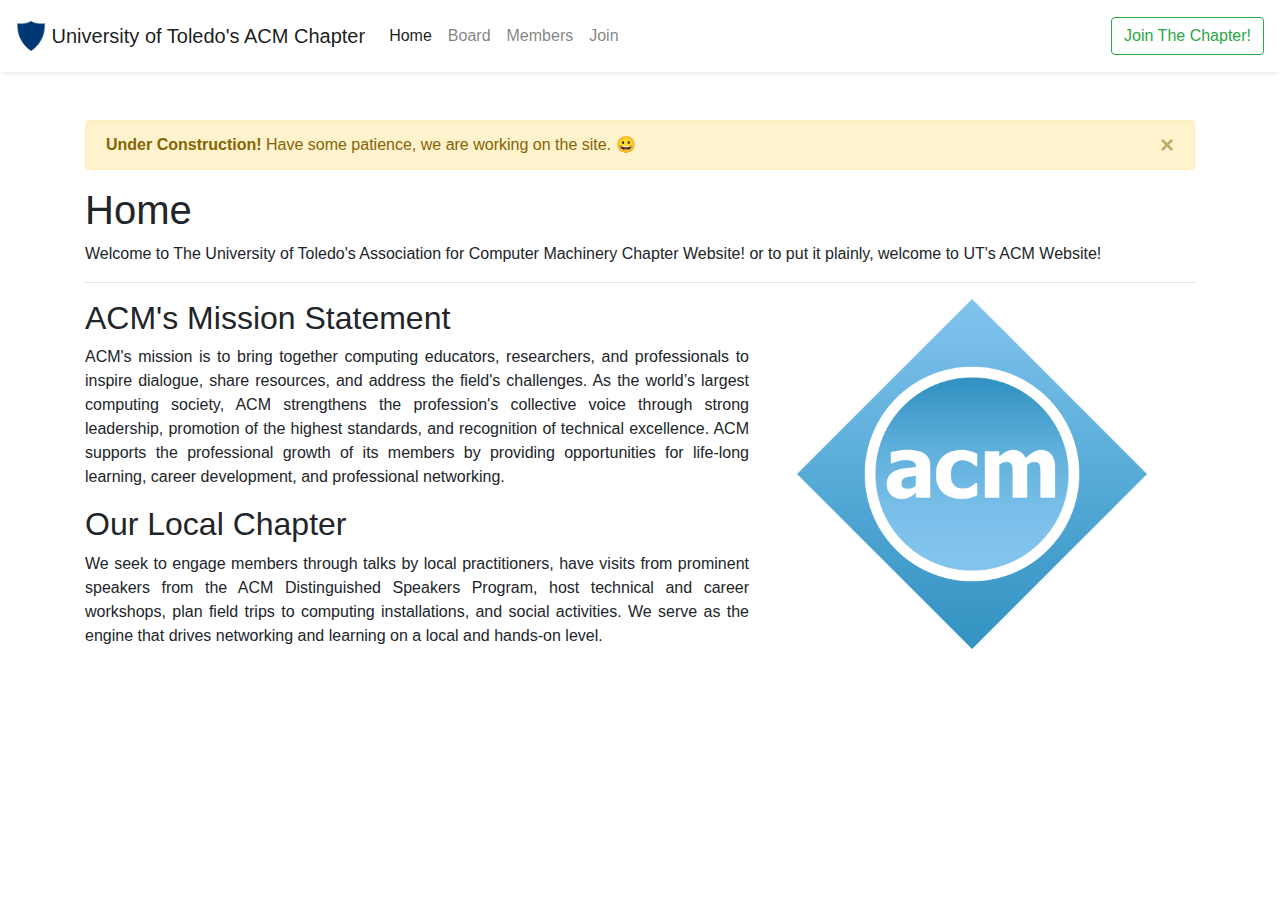
<file: v2/index.html>
<!DOCTYPE html>
<html>

<head>
    <meta charset="UTF-8">
    <title>UT ACM</title>

    <!-- Bootstrap CSS -->
    <link rel="stylesheet" href="https://stackpath.bootstrapcdn.com/bootstrap/4.3.1/css/bootstrap.min.css"
        integrity="sha384-ggOyR0iXCbMQv3Xipma34MD+dH/1fQ784/j6cY/iJTQUOhcWr7x9JvoRxT2MZw1T" crossorigin="anonymous">

</head>

<body>
    <!-- Optional JavaScript -->
    <!-- jQuery first, then Popper.js, then Bootstrap JS -->
    <script src="https://code.jquery.com/jquery-3.3.1.slim.min.js"
        integrity="sha384-q8i/X+965DzO0rT7abK41JStQIAqVgRVzpbzo5smXKp4YfRvH+8abtTE1Pi6jizo"
        crossorigin="anonymous"></script>
    <script src="https://cdnjs.cloudflare.com/ajax/libs/popper.js/1.14.7/umd/popper.min.js"
        integrity="sha384-UO2eT0CpHqdSJQ6hJty5KVphtPhzWj9WO1clHTMGa3JDZwrnQq4sF86dIHNDz0W1"
        crossorigin="anonymous"></script>
    <script src="https://stackpath.bootstrapcdn.com/bootstrap/4.3.1/js/bootstrap.min.js"
        integrity="sha384-JjSmVgyd0p3pXB1rRibZUAYoIIy6OrQ6VrjIEaFf/nJGzIxFDsf4x0xIM+B07jRM"
        crossorigin="anonymous"></script>

    <!-- Start Nav -->

    <nav class="navbar navbar-expand-lg navbar-light bg-light shadow-sm p-3 mb-5 bg-white rounded">
        <a class="navbar-brand" href="#"><img src="../images/Shield.png" width="30" height="30"
                class="d-inline-block align-top" alt=""> University of Toledo's ACM Chapter</a>
        <button class="navbar-toggler" type="button" data-toggle="collapse" data-target="#navbarSupportedContent"
            aria-controls="navbarSupportedContent" aria-expanded="false" aria-label="Toggle navigation">
            <span class="navbar-toggler-icon"></span>
        </button>

        <div class="collapse navbar-collapse" id="navbarSupportedContent">
            <ul class="navbar-nav mr-auto">
                <li class="nav-item active">
                    <a class="nav-link" href="index.html">Home <span class="sr-only">(current)</span></a>
                </li>
                <li class="nav-item">
                    <a class="nav-link" href="board.html">Board</a>
                </li>
                <li class="nav-item">
                    <a class="nav-link" href="members.html">Members</a>
                </li>
                <li class="nav-item">
                    <a class="nav-link" href="join.html">Join</a>
                </li>
            </ul>
            <form class="form-inline">
                <a href="https://invonet.utoledo.edu/organization/association-for-computing-machinery-acm"><button
                        class="btn btn-outline-success" type="button">Join The Chapter!</button></a>
            </form>
        </div>
    </nav>

    <!-- End Nav -->

    <div class="container">
        <div class="alert alert-warning alert-dismissible fade show" role="alert">
            <strong>Under Construction!</strong> Have some patience, we are working on the site. 😀
            <button type="button" class="close" data-dismiss="alert" aria-label="Close">
                <span aria-hidden="true">&times;</span>
            </button>
        </div>
        <h1>Home</h1>
        <p>Welcome to The University of Toledo's Association for Computer Machinery Chapter Website! or to put it
            plainly, welcome to UT's ACM Website!</p>
        <hr>
        <div class="row">
            <div class="col">
                <img src="../images/1024px-Association_for_Computing_Machinery_(ACM)_logo.png" class="float-right ml-5 mr-5"
                alt="..." width="350px" height="350px">
                <h2>ACM's Mission Statement</h2>
                <p class="text-justify"> ACM's mission is to bring together computing educators, researchers, and professionals to inspire
                    dialogue, share resources, and address the field's challenges. As the world’s largest computing
                    society, ACM strengthens the profession's collective voice through strong leadership, promotion of
                    the highest standards, and recognition of technical excellence. ACM supports the professional growth
                    of its members by providing opportunities for life‐long learning, career development, and
                    professional networking.</p>
                <h2>Our Local Chapter</h2>
                <p class="text-justify">We seek to engage members through talks by local practitioners, have visits from prominent speakers
                    from the ACM Distinguished Speakers Program, host technical and career workshops, plan field trips
                    to computing installations, and social activities. We serve as the engine that drives networking and
                    learning on a local and hands-on level.</p>
            </div>
        </div>
    </div>
</body>

</html>
</file>
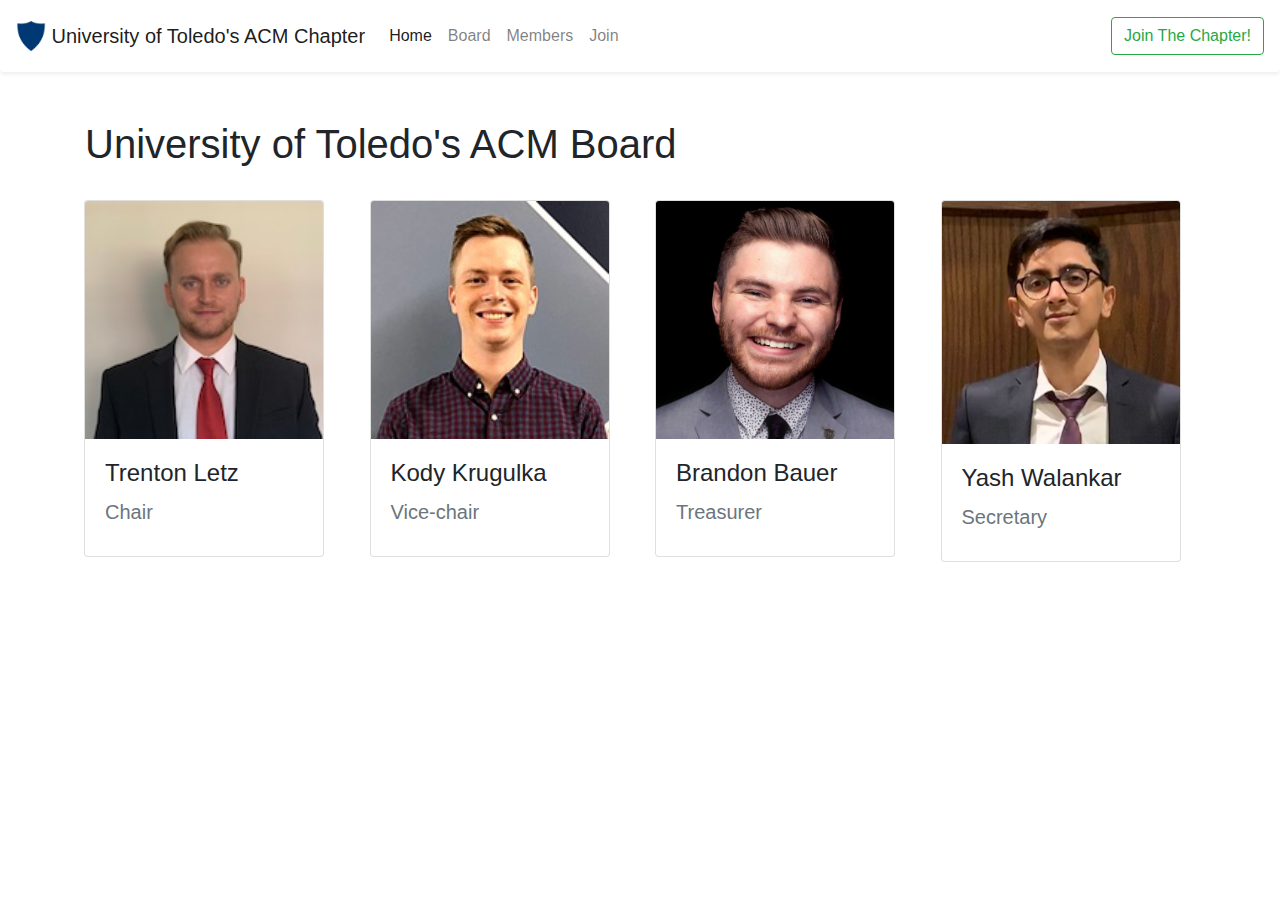
<file: v2/board.html>
<!DOCTYPE html>
<html>

<head>
    <meta charset="UTF-8">
    <title>UT ACM</title>

    <!-- Bootstrap CSS -->
    <link rel="stylesheet" href="https://stackpath.bootstrapcdn.com/bootstrap/4.3.1/css/bootstrap.min.css"
        integrity="sha384-ggOyR0iXCbMQv3Xipma34MD+dH/1fQ784/j6cY/iJTQUOhcWr7x9JvoRxT2MZw1T" crossorigin="anonymous">

</head>

<body>
    <!-- Optional JavaScript -->
    <!-- jQuery first, then Popper.js, then Bootstrap JS -->
    <script src="https://code.jquery.com/jquery-3.3.1.slim.min.js"
        integrity="sha384-q8i/X+965DzO0rT7abK41JStQIAqVgRVzpbzo5smXKp4YfRvH+8abtTE1Pi6jizo"
        crossorigin="anonymous"></script>
    <script src="https://cdnjs.cloudflare.com/ajax/libs/popper.js/1.14.7/umd/popper.min.js"
        integrity="sha384-UO2eT0CpHqdSJQ6hJty5KVphtPhzWj9WO1clHTMGa3JDZwrnQq4sF86dIHNDz0W1"
        crossorigin="anonymous"></script>
    <script src="https://stackpath.bootstrapcdn.com/bootstrap/4.3.1/js/bootstrap.min.js"
        integrity="sha384-JjSmVgyd0p3pXB1rRibZUAYoIIy6OrQ6VrjIEaFf/nJGzIxFDsf4x0xIM+B07jRM"
        crossorigin="anonymous"></script>

    <!-- Start Nav -->

    <nav class="navbar navbar-expand-lg navbar-light bg-light shadow-sm p-3 mb-5 bg-white rounded">
        <a class="navbar-brand" href="#"><img src="../images/Shield.png"width="30" height="30" class="d-inline-block align-top" alt=""> University of Toledo's ACM Chapter</a>
        <button class="navbar-toggler" type="button" data-toggle="collapse" data-target="#navbarSupportedContent"
            aria-controls="navbarSupportedContent" aria-expanded="false" aria-label="Toggle navigation">
            <span class="navbar-toggler-icon"></span>
        </button>

        <div class="collapse navbar-collapse" id="navbarSupportedContent">
            <ul class="navbar-nav mr-auto">
                <li class="nav-item active">
                    <a class="nav-link" href="index.html">Home <span class="sr-only">(current)</span></a>
                </li>
                <li class="nav-item">
                    <a class="nav-link" href="board.html">Board</a>
                </li>
                <li class="nav-item">
                    <a class="nav-link" href="members.html">Members</a>
                </li>
                <li class="nav-item">
                    <a class="nav-link" href="join.html">Join</a>
                </li>
            </ul>
            <form class="form-inline">
                <a href="https://invonet.utoledo.edu/organization/association-for-computing-machinery-acm"><button class="btn btn-outline-success" type="button">Join The Chapter!</button></a>
            </form>
        </div>
    </nav>

    <!-- End Nav -->

    <div class="container">
        <h1>University of Toledo's ACM Board</h1>
        <br>
        <div class="row mx-md-n3">
            <div class="col mb-5">
                <div class="card" style="width: 15rem;">
                    <img src="../images/members/Chair.jpg" class="card-img-top" alt="...">
                    <div class="card-body">
                        <h4 class="card-title">Trenton Letz</h4>
                        <h5 class="card-title text-secondary">Chair</h5>
                    </div>
                </div>
            </div>
            <div class="col mb-5">
                <div class="card" style="width: 15rem;">
                    <img src="../images/members/kkregulka.jpg" class="card-img-top" alt="...">
                    <div class="card-body">
                        <h4 class="card-title">Kody Krugulka</h4>
                        <h5 class="card-title text-secondary">Vice-chair</h5>
                    </div>
                </div>
            </div>
            <div class="col mb-5">
                <div class="card" style="width: 15rem;">
                    <img src="../images/members/Brandon.jpg" class="card-img-top" alt="...">
                    <div class="card-body">
                        <h4 class="card-title">Brandon Bauer</h4>
                        <h5 class="card-title text-secondary">Treasurer</h5>
                    </div>
                </div>
            </div>
            <div class="col mb-5">
                <div class="card" style="width: 15rem;">
                    <img src="../images/members/file-2.jpeg" class="card-img-top" alt="...">
                    <div class="card-body">
                        <h4 class="card-title">Yash Walankar</h4>
                        <h5 class="card-title text-secondary">Secretary</h5>
                    </div>
                </div>
            </div>
        </div>
</body>

</html>
</file>
